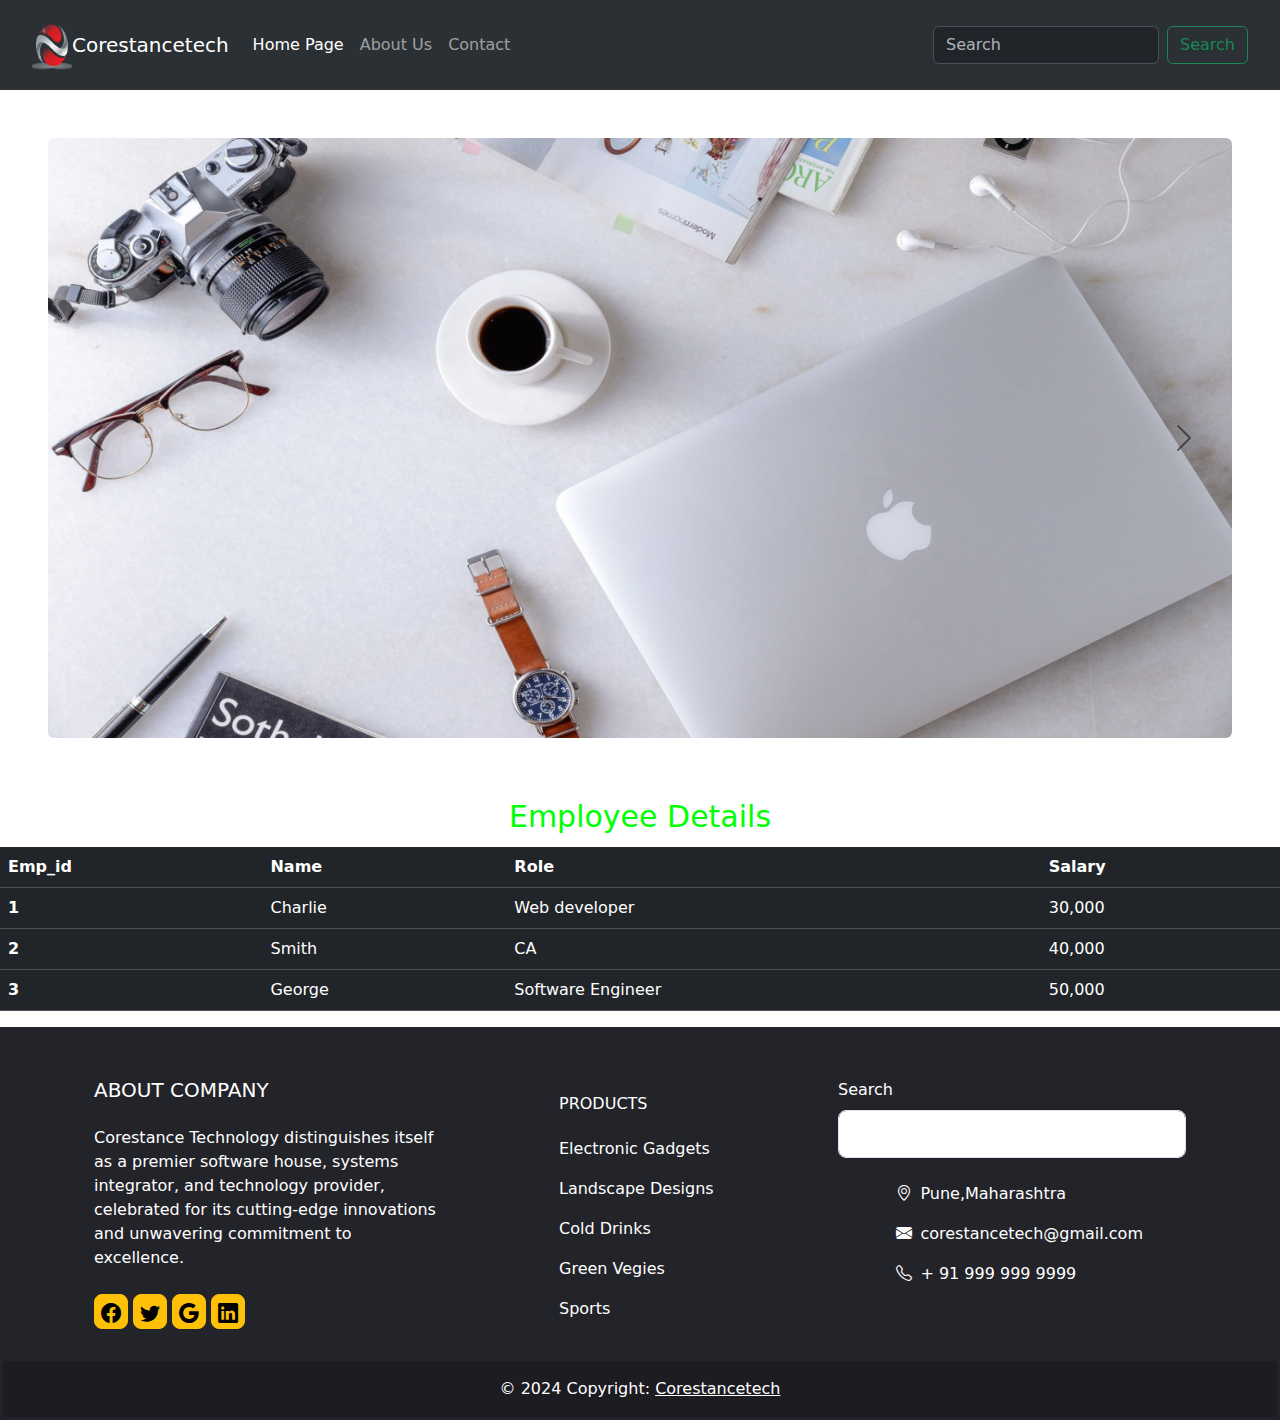
<file: Webpage(Bootstrap)/index.html>
<!doctype html>
<html lang="en">

<head>
  <meta charset="utf-8">
  <meta name="viewport" content="width=device-width, initial-scale=1">
  <title>Bootstrap demo</title>
  <link href="https://cdn.jsdelivr.net/npm/bootstrap@5.3.3/dist/css/bootstrap.min.css" rel="stylesheet"
    integrity="sha384-QWTKZyjpPEjISv5WaRU9OFeRpok6YctnYmDr5pNlyT2bRjXh0JMhjY6hW+ALEwIH" crossorigin="anonymous">

  
  <link rel="stylesheet" href="https://cdn.jsdelivr.net/npm/bootstrap-icons@1.5.0/font/bootstrap-icons.css">
</head>

<body>
  <!-- added data-bs-theme="dark" in nav from bootstrap color schemes -->

  <nav class="navbar navbar-expand-lg bg-body-tertiary " data-bs-theme="dark" style="padding: 20px;">
    <div class="container-fluid">

      <img src="logo.png" alt="" style="height: 50px; width: 40px;">
      <a class="navbar-brand" href="#">Corestancetech</a>
      <button class="navbar-toggler" type="button" data-bs-toggle="collapse" data-bs-target="#navbarSupportedContent"
        aria-controls="navbarSupportedContent" aria-expanded="false" aria-label="Toggle navigation">
        <span class="navbar-toggler-icon"></span>
      </button>

      <div class="collapse navbar-collapse" id="navbarSupportedContent">
        <ul class="navbar-nav me-auto mb-2 mb-lg-0">
          <li class="nav-item">
            <a class="nav-link active" aria-current="page" href="#">Home Page</a>
          </li>
          <li class="nav-item">
            <a class="nav-link" href="#">About Us</a>
          </li>
          <li class="nav-item">
            <a class="nav-link" href="#">Contact</a>
          </li>
        </ul>
        <form class="d-flex" role="search">
          <input class="form-control me-2" type="search" placeholder="Search" aria-label="Search">
          <button class="btn btn-outline-success" type="submit">Search</button>
        </form>
      </div>
    </div>
  </nav>

  <!-- another -->

  <div id="carouselExampleDark" class="carousel carousel-dark slide">
    <!-- was for down indicator -->
    <!-- <div class="carousel-indicators">
          <button type="button" data-bs-target="#carouselExampleDark" data-bs-slide-to="0" class="active" aria-current="true" aria-label="Slide 1"></button>
          <button type="button" data-bs-target="#carouselExampleDark" data-bs-slide-to="1" aria-label="Slide 2"></button>
          <button type="button" data-bs-target="#carouselExampleDark" data-bs-slide-to="2" aria-label="Slide 3"></button>
        </div> -->
    <div class="carousel-inner p-5">
      <div class=" carousel-item active" data-bs-interval="1000">
        <img src="img1.jpg" class=" rounded mx-auto d-block w-100" style="height: 600px; " alt="...">
        <div class="carousel-caption d-none d-md-block">
        </div>
      </div>
      <div class="carousel-item" data-bs-interval="2000">
        <img src="img2.jpg" class="rounded mx-auto d-block w-100" style="height: 600px; " alt="...">
        <div class="carousel-caption d-none d-md-block">
        </div>
      </div>
      <div class="carousel-item" data-bs-interval="2000">
        <img src="imgg3.jpg" class="rounded mx-auto d-block w-100" style="height: 600px; " alt="...">
        <div class="carousel-caption d-none d-md-block">
        </div>
      </div>
      <div class="carousel-item" data-bs-interval="2000">
        <img src="img4.jpg" class="rounded mx-auto d-block w-100" style="height: 600px; " alt="...">
        <div class="carousel-caption d-none d-md-block">
        </div>
      </div>
      <div class="carousel-item" data-bs-interval="2000">
        <img src="imgg5.jpg" class="rounded mx-auto d-block w-100" style="height: 600px; " alt="...">
        <div class="carousel-caption d-none d-md-block">
        </div>
      </div>

      <button class="carousel-control-prev" type="button" data-bs-target="#carouselExampleDark" data-bs-slide="prev">
        <span class="carousel-control-prev-icon" aria-hidden="true"></span>
        <span class="visually-hidden">Previous</span>
      </button>
      <button class="carousel-control-next" type="button" data-bs-target="#carouselExampleDark" data-bs-slide="next">
        <span class="carousel-control-next-icon" aria-hidden="true"></span>
        <span class="visually-hidden">Next</span>
      </button>
    </div>

    <!-- for table -->
    <!-- table-responsive so that it is visible neatly on mob also-->
    <div class="table-responsive">
      <table class="table table-dark table-hover caption-top">
        <caption style="color: rgb(0, 255, 0); font-size: 30px; text-align: center;">Employee Details</caption>
        <thead>
          <tr>
            <th scope="col">Emp_id</th>
            <th scope="col">Name</th>
            <th scope="col">Role</th>
            <th scope="col">Salary</th>
          </tr>
        </thead>
        <tbody>
          <tr>
            <th scope="row">1</th>
            <td>Charlie</td>
            <td>Web developer</td>
            <td>30,000</td>
          </tr>
          <tr>
            <th scope="row">2</th>
            <td>Smith</td>
            <td>CA</td>
            <td>40,000</td>
          </tr>
          <tr>
            <th scope="row">3</th>
            <td>George</td>
            <td>Software Engineer</td>
            <td>50,000</td>

          </tr>
        </tbody>
      </table>
    </div>

    <!-- Remove the container if you want to extend the Footer to full width. -->
    <!-- <div class="container my-5"> -->

    <footer class="text-white text-center text-lg-start" style="background-color: #23242a; padding: 3px;">
      <!-- Grid container -->
      <div class="container p-4"
        style="padding-left: 80px; display: flex; place-items: center; justify-content: center;">
        <!--Grid row-->
        <div class="row mt-4">
          <!--Grid column-->
          <div class="col-lg-4 col-md-12 mb-4 mb-md-0">
            <h5 class="text-uppercase mb-4">About company</h5>

            <p>
              Corestance Technology distinguishes itself as a premier software house, systems integrator,
              and technology provider, celebrated for its cutting-edge innovations and unwavering commitment to
              excellence.
            </p>

            <div class="mt-4">
              <!-- Facebook -->
              <a type="button" style="width: 10px; height: 35px; " class="btn btn-floating btn-warning btn-lg"><i class="bi bi-facebook" style="display: flex; justify-content: center; "></i></i></a>

              <!-- Twitter -->
              <a type="button" style="width: 10px; height: 35px; " class="btn btn-floating btn-warning btn-lg"><i
                  class="bi bi-twitter" style="display: flex; justify-content: center; "></i></i></a>
              <!-- Google + -->
              <a type="button" style="width: 10px; height: 35px; " class="btn btn-floating btn-warning btn-lg"><i
                  class="bi bi-google" style="display: flex; justify-content: center; "></i></i></a>
              <!-- Linkedin -->
              <a type="button" style="width: 10px; height: 35px; " class="btn btn-floating btn-warning btn-lg"><i
                  class="bi bi-linkedin" style="display: flex; justify-content: center; "></i></i></a>
            </div>
          </div>
          <!--Grid column-->

          <div class="col-md-2 col-lg-2 col-xl-2 mx-auto mt-3">
            <h6 class="text-uppercase mb-4 font-weight-bold">Products</h6>
            <p>
              <a class="text-white" style="text-decoration: none; ">Electronic Gadgets</a>
            </p>
            <p>
              <a class="text-white" style="text-decoration: none;">Landscape Designs </a>
            </p>
            <p>
              <a class="text-white" style="text-decoration: none;" >Cold Drinks</a>
            </p>
            <p>
              <a class="text-white" style="text-decoration: none;" >Green Vegies</a>
            </p>
            <p>
              <a class="text-white" style="text-decoration: none;" >Sports</a>
            </p>
          </div>



          <!--Grid column-->
          <div class="col-lg-4 col-md-6 mb-4 mb-md-0 " >

            <label class="form-label" for="formControlLg" style="margin-left: 0px;">Search</label>

            <div class="form-outline form-white mb-4">
              <input type="text" id="formControlLg" class="form-control form-control-lg">
              <!-- <label class="form-label" for="formControlLg" style="margin-left: 0px;">Search</label> -->
              <div class="form-notch">
                <div class="form-notch-leading" style="width: 9px;"></div>
                <div class="form-notch-middle" style="width: 45.8px; "></div>
                <div class="form-notch-trailing"></div>
              </div>
            </div>

            <ul class="fa-ul" style="margin-left: 1.65em; list-style: none;">
              <li class="mb-3">
                <span class="fa-li"><i class="bi bi-geo-alt"></i></span><span class="ms-2">Pune,Maharashtra</span>
              </li>
              <li class="mb-3">
                <span class="fa-li"><i class="bi bi-envelope-fill"></i></span><span
                  class="ms-2">corestancetech@gmail.com</span>
              </li>
              <li class="mb-3">
                <span class="fa-li"><i class="bi bi-telephone"></i></span><span class="ms-2">+ 91 999 999 9999</span>
              </li>
            </ul>
          </div>
          <!--Grid column-->

        </div>
        <!--Grid row-->
      </div>
      <!-- Grid container -->

      <!-- Copyright -->
      <div class="text-center p-3" style="background-color: rgba(0, 0, 0, 0.2);">
        © 2024 Copyright:
        <a class="text-white" href="#">Corestancetech</a>
      </div>
      <!-- Copyright -->
    </footer>

    <!-- </div> -->
    <!-- End of .container -->





    <script src="https://cdn.jsdelivr.net/npm/bootstrap@5.3.3/dist/js/bootstrap.bundle.min.js"
      integrity="sha384-YvpcrYf0tY3lHB60NNkmXc5s9fDVZLESaAA55NDzOxhy9GkcIdslK1eN7N6jIeHz"
      crossorigin="anonymous"></script>
</body>

</html>
</file>
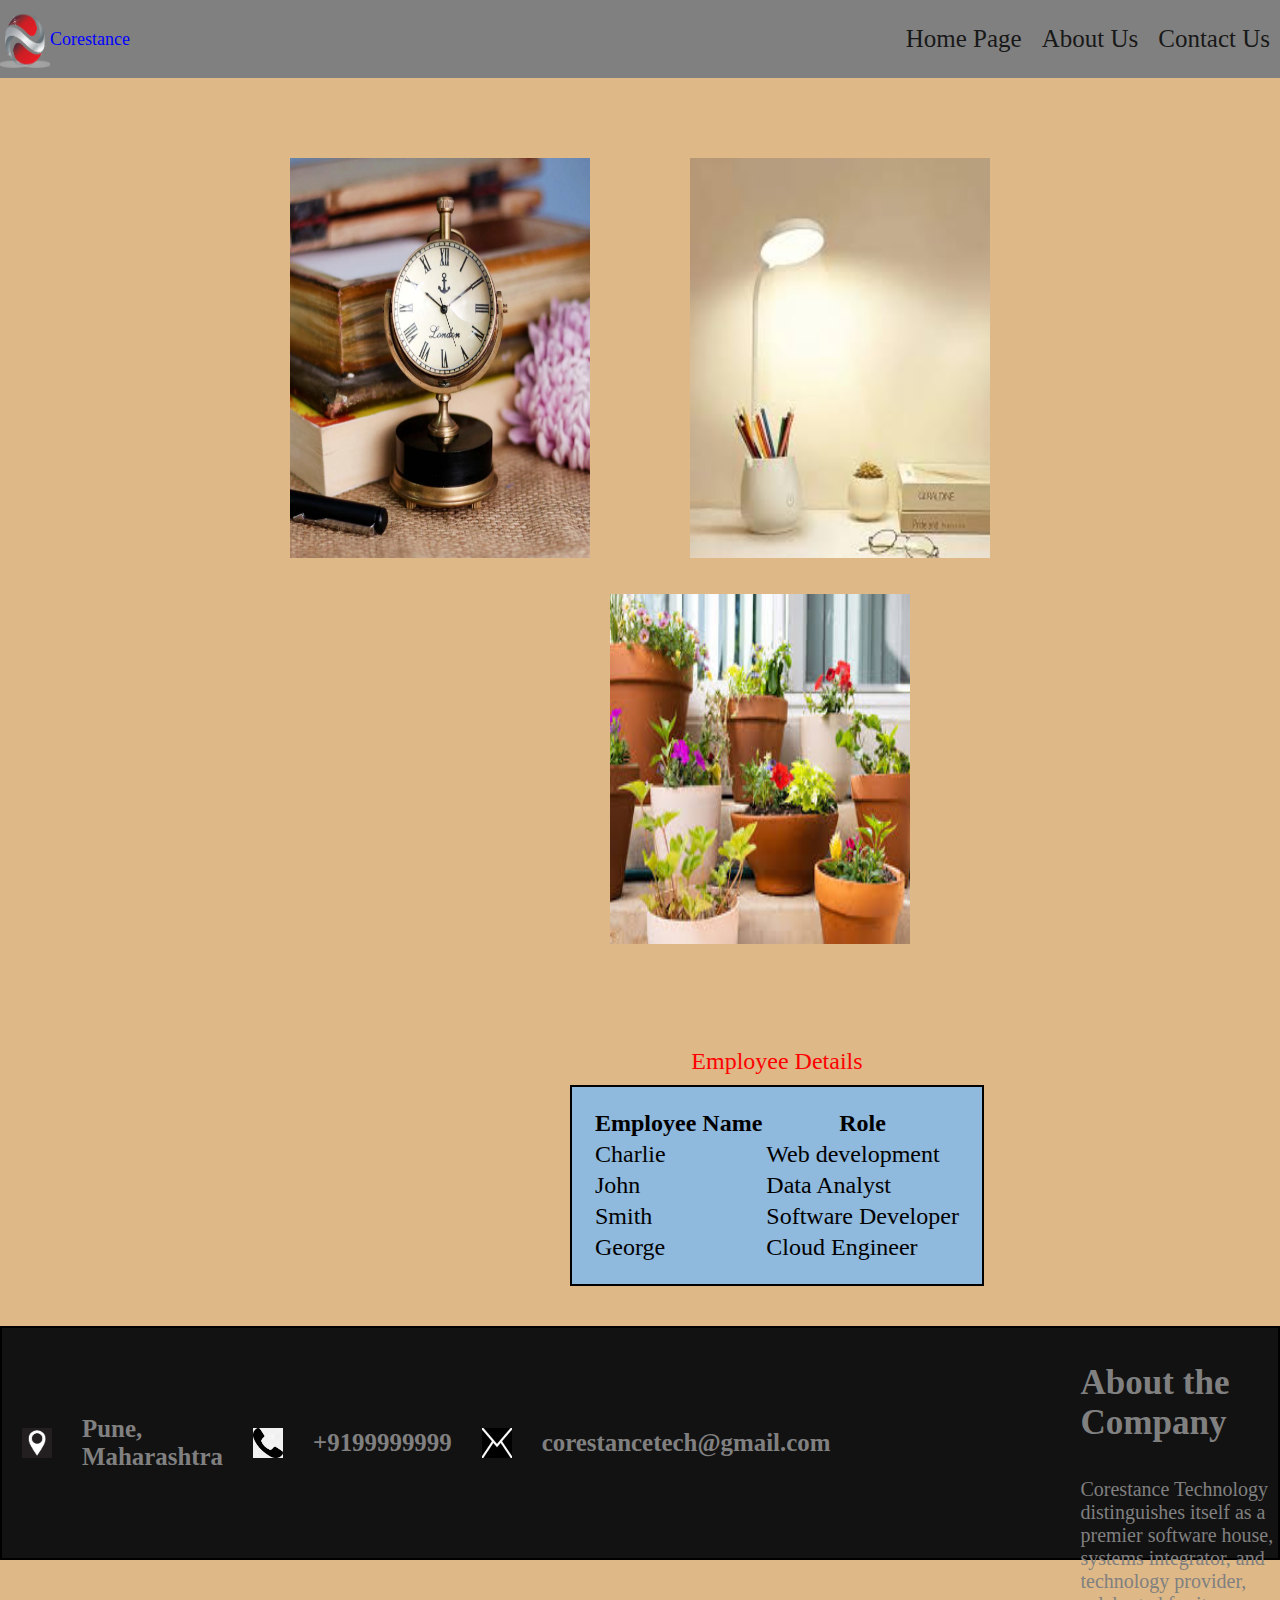
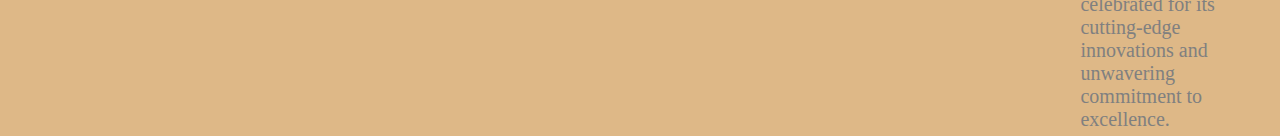
<file: Webpage/index.html>
<!DOCTYPE html>
<html lang="en">

<head>
    <meta charset="UTF-8">
    <meta name="viewport" content="width=device-width, initial-scale=1.0">
    <link rel="stylesheet" href="style.css">
    <title>Webpage</title>

</head>

<body>
    <header>
        <div class="navbar">
            <div class="logo"> 
                <img src="logo.png" alt="">
                <span>Corestance</span>
            </div>
            
            <div class="nav">
                <ul>
                    <li>Home Page</li>
                   <li>About Us</li>
                    <li>Contact Us</li>
                </ul>
            </div>

        </div>
    </header>

    <div class="middle">
        <div class="section">
            <img src="2nd 4.webp" alt="">
            <img src="3rd 1 card.jpg" alt="">
        </div>

        <br><br>

        <div class="sec1">
            <img src="pots and plants6.jpg" alt="">
        </div>

    </div>

    <div class="sec2">

        <table>
            <caption>Employee Details</caption>
            <thead>
                <tr>
                    <th>Employee Name</th>
                    <th>Role</th>
                </tr>
            </thead>

            <tbody>
                <tr>
                    <td>Charlie</td>
                    <td>Web development</td>
                </tr>

                <tr>
                    <td>John</td>
                    <td>Data Analyst</td>
                </tr>

                <tr>
                    <td>Smith</td>
                    <td>Software Developer</td>
                </tr>

                <tr>
                    <td>George</td>
                    <td>Cloud Engineer</td>
                </tr>
            </tbody>

        </table>
    </div>

    <footer>
        <div class="location">

           
            <img src="locationnn.jpg" alt="">
            <h5>Pune, Maharashtra</h5>
       
            <img src="phone.png" alt="">
            <h5>+9199999999</h5>

            <img src="email.jpg" alt="">
            <h5>corestancetech@gmail.com</h5>
        
        </div>

        <div class="l1">
            <h3>About the Company</h3>
            <p>Corestance Technology distinguishes itself as a premier software house, systems integrator, and
                technology provider, celebrated for its cutting-edge innovations and unwavering commitment to
                excellence. </p>

        </div>

    </footer>
</body>

</html>
</file>
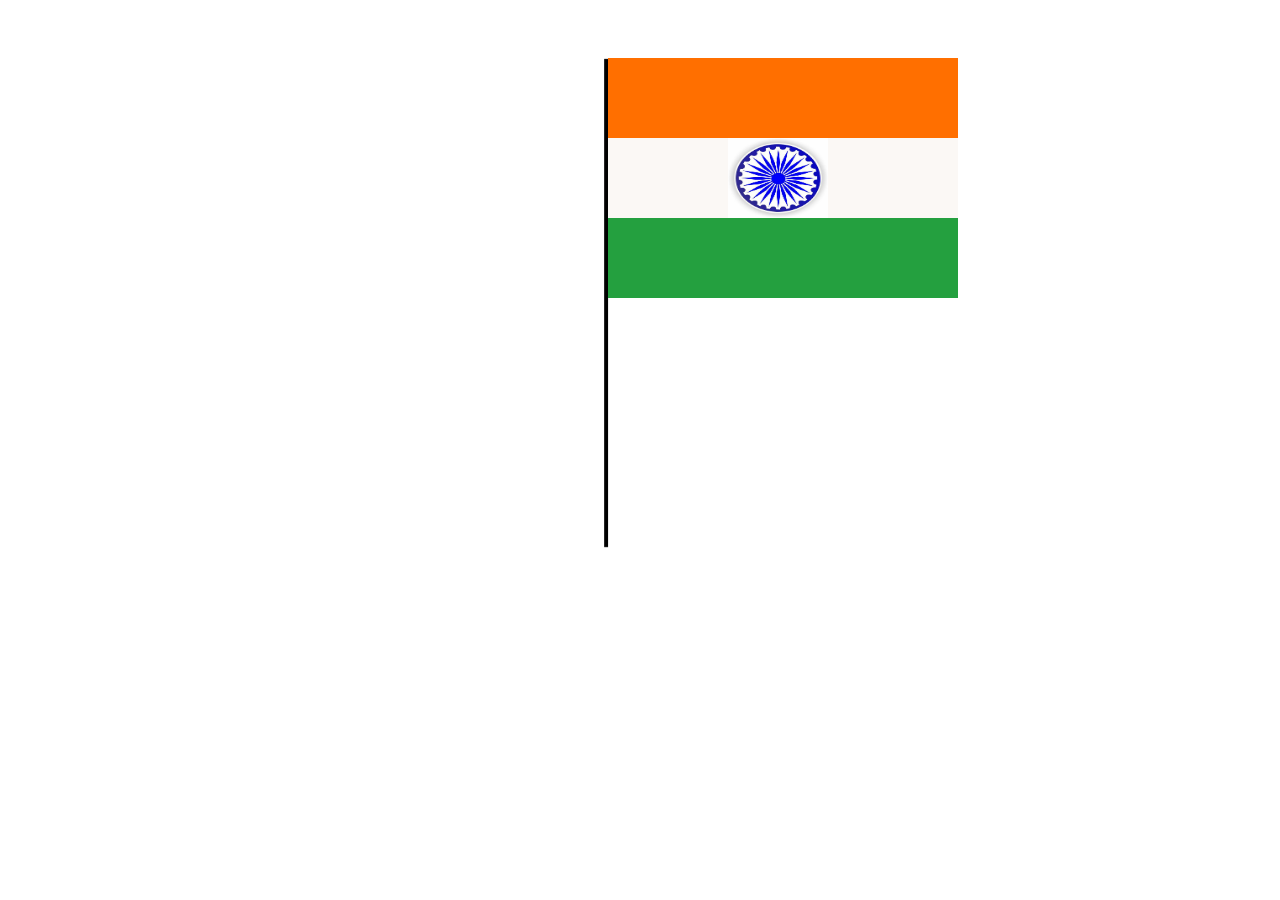
<file: Assign1/assign1.html>
<!DOCTYPE html>
<html lang="en">

<head>
    <meta charset="UTF-8">
    <meta name="viewport" content="width=device-width, initial-scale=1.0">
    <title>india Flag</title>

    <style>
        .container {
            position: absolute;
            margin: 50px;
            margin-left: 600px;
        }

        .orange {
            background-color: #ff6f00;
            width: 350px;
            height: 80px;
        }

        .white {
            background-color: #fbf8f5;
            width: 350px;
            height: 80px;
        }

        .white img {
            width: 100px;
            height: 80px;
            display: flex;
            justify-content: center;
            padding-left: 120px;
        }

        .green {
            background-color: #24a03f;
            width: 350px;
            height: 80px;
        }

        .line img {
            height: 500px;
            position: absolute;
            padding-left: 471px;
            padding-top: 45px;
            border-radius: 100px;
        }
    </style>
</head>

<body>
    <div class="line">
        <img src="linee.png" alt="">
    </div>

    <div class="container">
        <div class="orange"></div>
        <div class="white">
            <div class="round">
                <img src="ashoka chakra.jpg" alt="">
            </div>
        </div>
        <div class="green"></div>
    </div>
</body>
</html>
</file>
<file: Webpage/style.css>
body {
    background-color: burlywood;
    margin: 0;
    padding: 0;
}


.navbar {
    display: flex;
    justify-content: space-between;
    background-color: gray;
    color: rgb(24, 24, 24);
    place-items: center;
}

.logo {
    display: flex;
    font-size: 18px;
    place-items: center;
    color: blue;


}

.logo img {
    width: 50px;
    height: 60px;
}

.nav ul {
    display: flex;
    list-style: none;
    gap: 20px;
    font-family: cursive;
    padding-right: 10px;
    font-size: 25px;
}

ul li:hover {
    background-color: rgb(233, 228, 229);
    cursor: pointer;
}

.middle {
    padding: 60px;
    margin: 20px;

}

.section {
    display: flex;
    justify-content: center;
    gap: 100px;

}

.section img {
    width: 300px;
    height: 400px;

}

.sec1 img {
    width: 300px;
    height: 350px;
    padding-left: 530px;

}

.sec2 {
    font-size: x-large;
    gap: 20px;
    padding-left: 550px;
    margin: 20px;
    padding-top: 20px;
    padding-bottom: 20px;

}

caption {
    color: red;
    padding-bottom: 10px;
}

.sec2 table {
    border: 2px solid black;
    background-color: rgb(143, 185, 221);
    padding: 20px;
}


footer {
    display: flex;
    border: 2px solid black;
    height: 230px;
    font: bold;
    font-size: 30px;
    background-color: rgb(19, 18, 18);
    /* position: relative; */

}


.location {
    /* justify-content: start; */
    place-items: center;
    display: flex;
    color: gray;
    gap: 10px;
}

.location img {
    width: 30px;
    height: 30px;
    padding: 20px;
}


.l1 h3 {
    color: gray;
    padding-left: 250px;
}

.l1 p {
    padding-left: 250px;
    font-size: 20px;
    padding-bottom: 5px;
    color: gray;
}
</file>
